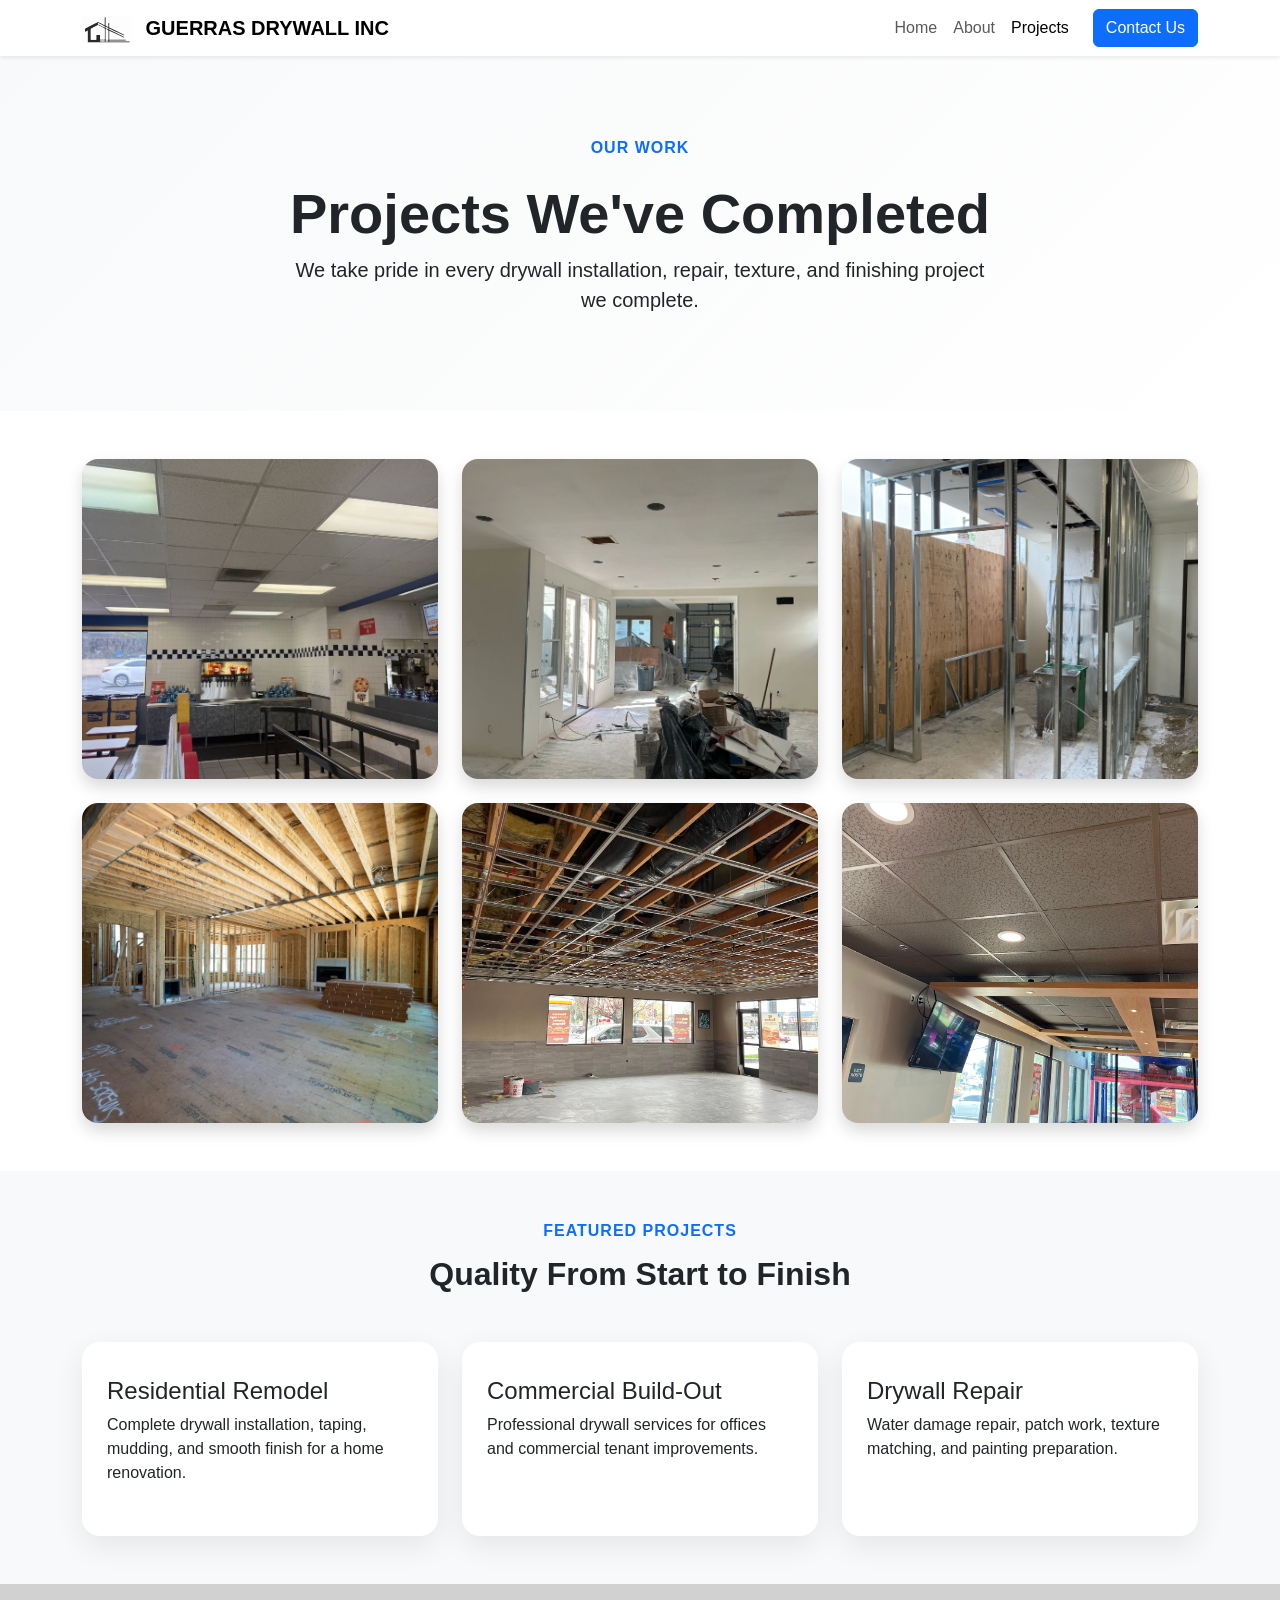
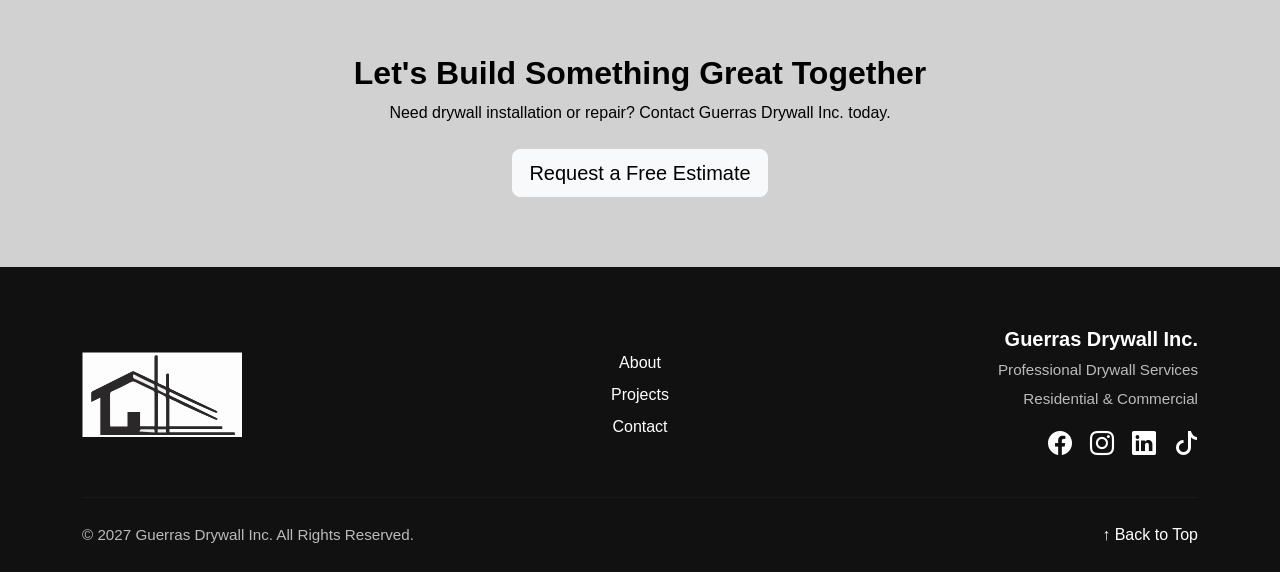
<file: projects.html>
<!DOCTYPE html>
<html lang="en">

<head>
    <meta charset="UTF-8">
    <meta name="viewport" content="width=device-width, initial-scale=1.0">
    <title>Projects | Guerras Drywall Inc.</title>
    <link rel="icon" type="image/svg+xml" href="images/GDI-LOGO.svg">
    <link href="https://cdn.jsdelivr.net/npm/bootstrap@5.3.8/dist/css/bootstrap.min.css" rel="stylesheet">
    <link rel="stylesheet" href="styles/style.css">
    <link rel="stylesheet" href="https://cdn.jsdelivr.net/npm/bootstrap-icons@1.13.1/font/bootstrap-icons.min.css">
</head>

<body id="top">

    <!-- NAVBAR -->
    <nav class="navbar navbar-expand-lg bg-white shadow-sm sticky-top">
        <div class="container">

            <a class="navbar-brand fw-bold" href="index.html">
                <img src="images/GDI-LOGO.svg" width="50" class="me-2">
                GUERRAS DRYWALL INC
            </a>

            <button class="navbar-toggler" data-bs-toggle="collapse" data-bs-target="#navbarSupportedContent">
                <span class="navbar-toggler-icon"></span>
            </button>

            <div class="collapse navbar-collapse" id="navbarSupportedContent">
                <ul class="navbar-nav ms-auto align-items-lg-center">
                    <li class="nav-item"><a class="nav-link" href="index.html">Home</a></li>
                    <li class="nav-item"><a class="nav-link" href="about.html">About</a></li>
                    <li class="nav-item"><a class="nav-link active" href="projects.html">Projects</a></li>
                    <li class="nav-item">
                        <a class="btn btn-primary ms-lg-3" href="contact.html">Contact Us</a>
                    </li>
                </ul>
            </div>

        </div>
    </nav>

    <!-- HERO -->
    <section class="about-hero">
        <div class="container text-center">

            <span class="section-label">Our Work</span>

            <h1 class="display-4 fw-bold mt-2">
                Projects We've Completed
            </h1>

            <p class="lead mx-auto" style="max-width:700px;">
                We take pride in every drywall installation, repair,
                texture, and finishing project we complete.
            </p>

        </div>
    </section>

    <!-- GALLERY -->

    <section class="py-5">

        <div class="container">

            <div class="row g-4">

                <div class="col-md-6 col-lg-4">
                    <img src="images/commercial-image.jpeg" class="img-fluid rounded-4 shadow gallery-img">
                </div>

                <div class="col-md-6 col-lg-4">
                    <img src="images/drywall-image.jpeg" class="img-fluid rounded-4 shadow gallery-img">
                </div>

                <div class="col-md-6 col-lg-4">
                    <img src="images/metal-image.jpeg" class="img-fluid rounded-4 shadow gallery-img">
                </div>

                <div class="col-md-6 col-lg-4">
                    <img src="images/4kOutline.jpg" class="img-fluid rounded-4 shadow gallery-img">
                </div>

                <div class="col-md-6 col-lg-4">
                    <img src="images/GDI-Ceiling-image.jpg" class="img-fluid rounded-4 shadow gallery-img">
                </div>

                <div class="col-md-6 col-lg-4">
                    <img src="images/GDI-Commercial-2.jpg" class="img-fluid rounded-4 shadow gallery-img">
                </div>

            </div>

        </div>

    </section>

    <!-- FEATURED PROJECTS -->

    <section class="about-story py-5">

        <div class="container">

            <div class="text-center mb-5">
                <span class="section-label">Featured Projects</span>
                <h2 class="fw-bold">Quality From Start to Finish</h2>
            </div>

            <div class="row g-4">

                <div class="col-lg-4">
                    <div class="info-card">

                        <h4>Residential Remodel</h4>

                        <p>
                            Complete drywall installation,
                            taping, mudding, and smooth finish
                            for a home renovation.
                        </p>

                    </div>
                </div>

                <div class="col-lg-4">
                    <div class="info-card">

                        <h4>Commercial Build-Out</h4>

                        <p>
                            Professional drywall services for
                            offices and commercial tenant
                            improvements.
                        </p>

                    </div>
                </div>

                <div class="col-lg-4">
                    <div class="info-card">

                        <h4>Drywall Repair</h4>

                        <p>
                            Water damage repair, patch work,
                            texture matching, and painting
                            preparation.
                        </p>

                    </div>
                </div>

            </div>

        </div>

    </section>

    <!-- CTA -->

    <section class="cta-section">

        <div class="container text-center">

            <h2 class="fw-bold">
                Let's Build Something Great Together
            </h2>

            <p class="mb-4">
                Need drywall installation or repair?
                Contact Guerras Drywall Inc. today.
            </p>

            <a href="contact.html" class="btn btn-light btn-lg">
                Request a Free Estimate
            </a>

        </div>

    </section>

    <!-- FOOTER -->

    <footer class="site-footer">
        <div class="container">

            <div class="row gy-4 align-items-center">

                <div class="col-lg-4 text-center text-lg-start">
                    <img src="images/GDI-LOGO.svg" alt="Guerras Drywall Logo" class="footer-logo">
                </div>

                <div class="col-lg-4 text-center">
                    <ul class="footer-links">
                        <li><a href="about.html">About</a></li>
                        <li><a href="projects.html">Projects</a></li>
                        <li><a href="contact.html">Contact</a></li>
                    </ul>
                </div>

                <div class="col-lg-4 text-center text-lg-end">
                    <h5>Guerras Drywall Inc.</h5>
                    <p>Professional Drywall Services</p>
                    <p>Residential & Commercial</p>

                    <div class="footer-social mt-3">
                        <a href="#" aria-label="Facebook">
                            <i class="bi bi-facebook"></i>
                        </a>

                        <a href="#" aria-label="Instagram">
                            <i class="bi bi-instagram"></i>
                        </a>

                        <a href="#" aria-label="LinkedIn">
                            <i class="bi bi-linkedin"></i>
                        </a>

                        <a href="#" aria-label="TikTok">
                            <i class="bi bi-tiktok"></i>
                        </a>
                    </div>
                </div>

            </div>

            <hr class="footer-divider">

            <div class="row align-items-center gy-2">
                <div class="col-md-6 text-center text-md-start">
                    <p class="copyright mb-0">
                        &copy; 2027 Guerras Drywall Inc. All Rights Reserved.
                    </p>
                </div>

                <div class="col-md-6 text-center text-md-end">
                    <a href="#top" class="back-to-top">↑ Back to Top</a>
                </div>
            </div>

        </div>
    </footer>

    <script src="https://cdn.jsdelivr.net/npm/bootstrap@5.3.8/dist/js/bootstrap.bundle.min.js"></script>

</body>

</html>
</file>
<file: styles/style.css>
html {
    scroll-behavior: smooth;
}

body {
    font-family: Arial, sans-serif;
}

/* NAVBAR */

.navbar {
    z-index: 1000;
}

.navbar-brand img {
    object-fit: contain;
}

.nav-link {
    font-weight: 500;
}

.nav-link:hover {
    color: #0d6efd;
}

/* HOME HERO */

.hero-section {
    position: relative;
}

.hero-img {
    height: 650px;
    object-fit: cover;
    filter: brightness(55%);
}

.hero-caption {
    bottom: 25%;
}

.hero-caption h1 {
    font-size: 3.5rem;
    font-weight: 700;
}

.hero-caption p {
    font-size: 1.25rem;
    max-width: 700px;
    margin: 20px auto;
}

/* SERVICES */

.service-card {
    height: 100%;
    border: none;
    border-radius: 18px;
    overflow: hidden;
    box-shadow: 0 8px 24px rgba(0, 0, 0, 0.12);
    transition: transform 0.3s ease, box-shadow 0.3s ease;
}

.service-card:hover {
    transform: translateY(-8px);
    box-shadow: 0 18px 35px rgba(0, 0, 0, 0.18);
}

.service-img {
    height: 220px;
    object-fit: cover;
}

.service-card .card-body {
    display: flex;
    flex-direction: column;
}

.service-card .btn {
    margin-top: auto;
}

/* ABOUT / PROJECTS SHARED */

.about-hero {
    background: linear-gradient(135deg, #f8f9fa, #ffffff);
    padding: 80px 0;
}

.min-vh-75 {
    min-height: 75vh;
}

.section-label {
    display: inline-block;
    color: #0d6efd;
    font-weight: 700;
    text-transform: uppercase;
    letter-spacing: 1px;
    margin-bottom: 12px;
}

.info-card {
    height: 100%;
    padding: 35px 25px;
    border-radius: 18px;
    background: #ffffff;
    box-shadow: 0 10px 30px rgba(0, 0, 0, 0.08);
    transition: transform 0.3s ease, box-shadow 0.3s ease;
}

.info-card:hover {
    transform: translateY(-8px);
    box-shadow: 0 18px 35px rgba(0, 0, 0, 0.12);
}

.about-story {
    background: #f8f9fa;
}

.cta-section {
    background: #d1d1d2;
    color: black;
    padding: 70px 0;
}

/* PROJECTS */

.gallery-img {
    width: 100%;
    height: 320px;
    object-fit: cover;
    transition: transform 0.3s ease, box-shadow 0.3s ease;
    cursor: pointer;
}

.gallery-img:hover {
    transform: scale(1.03);
    box-shadow: 0 20px 40px rgba(0, 0, 0, 0.2);
}

/* FOOTER */

.site-footer {
    background: #111;
    color: white;
    padding: 60px 0 25px;
}

.footer-logo {
    max-width: 160px;
}

.footer-links {
    list-style: none;
    padding: 0;
    margin: 0;
}

.footer-links li {
    margin: 8px 0;
}

.footer-links a,
.back-to-top {
    display: inline-block;
    color: white;
    text-decoration: none;
    transition: transform 0.25s ease, color 0.25s ease;
}

.footer-links a:hover,
.back-to-top:hover {
    transform: translateY(-2px);
    color: #eeac05;
}

.footer-text,
.site-footer h5 {
    margin: 0 0 8px;
    font-weight: 600;
}

.footer-small,
.site-footer p {
    color: #bbb;
    font-size: 0.95rem;
    margin-bottom: 6px;
}

.footer-divider {
    border-color: rgba(255, 255, 255, 0.15);
    margin: 35px 0 25px;
}

.copyright {
    color: #999;
    font-size: 0.9rem;
}

/* MOBILE */

@media (max-width: 768px) {
    .hero-img {
        height: 500px;
    }

    .hero-caption {
        bottom: 18%;
    }

    .hero-caption h1 {
        font-size: 2rem;
    }

    .hero-caption p {
        font-size: 1rem;
    }

    .hero-caption .btn {
        margin-bottom: 10px;
    }

    .about-hero {
        padding: 60px 0;
    }

    .gallery-img {
        height: 260px;
    }

    .site-footer {
        text-align: center;
    }
}



.contact-hero {
    padding: 100px 0;
    background: linear-gradient(rgba(0, 0, 0, 0.65), rgba(0, 0, 0, 0.65)),
        url("../images/peter-thomas-ww_tiKkFGN4-unsplash.jpg");
    background-size: cover;
    background-position: center;
    color: white;
}

.contact-info-card,
.contact-form-card {
    padding: 35px;
    border-radius: 12px;
    box-shadow: 0 8px 24px rgba(0, 0, 0, 0.12);
    background: white;
}

.contact-detail {
    margin-top: 25px;
}

.contact-detail h5 {
    font-weight: 700;
    margin-bottom: 5px;
}

.contact-detail a {
    text-decoration: none;
}


.footer-social {
    display: flex;
    justify-content: center;
    gap: 18px;
}

@media (min-width: 992px) {
    .footer-social {
        justify-content: flex-end;
    }
}

.footer-social a {
    color: white;
    font-size: 1.5rem;
    transition: 0.3s ease;
}

.footer-social a:hover {
    color: #0d6efd;
    transform: translateY(-3px);
}
</file>
